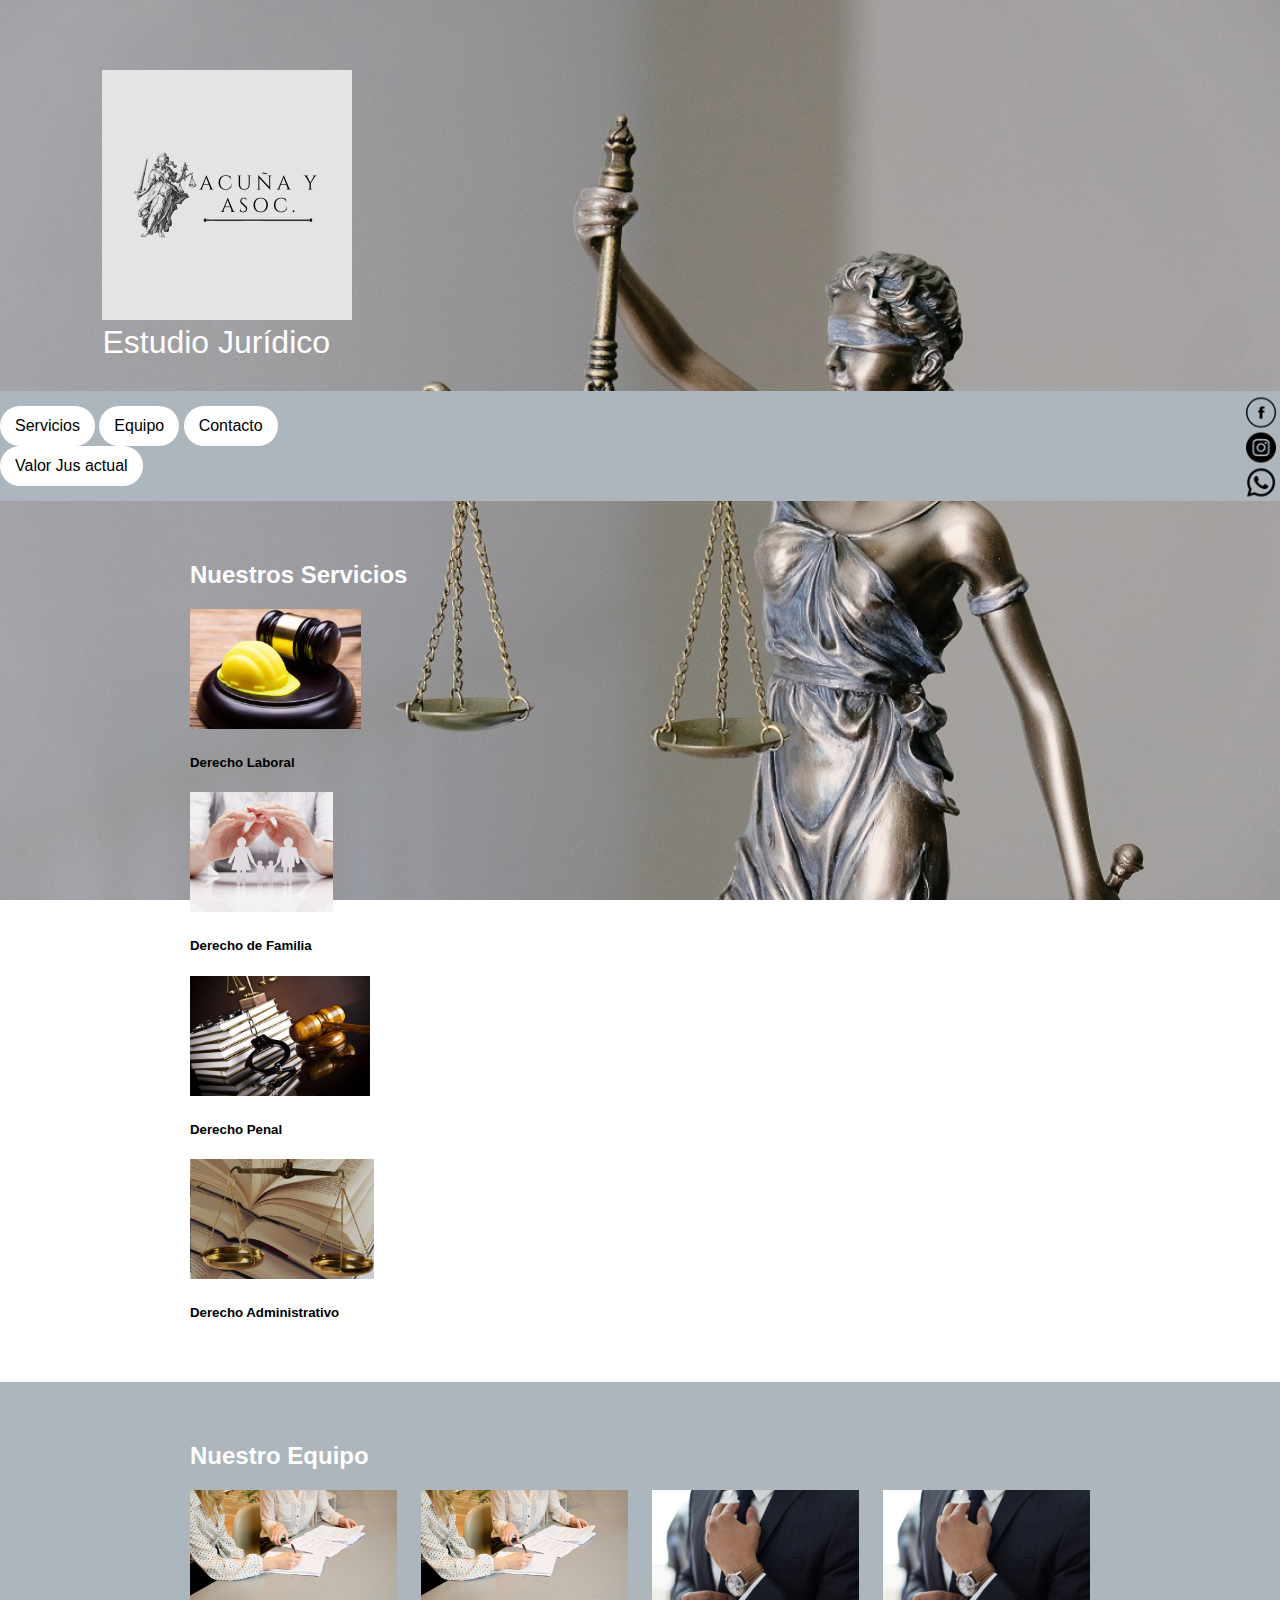
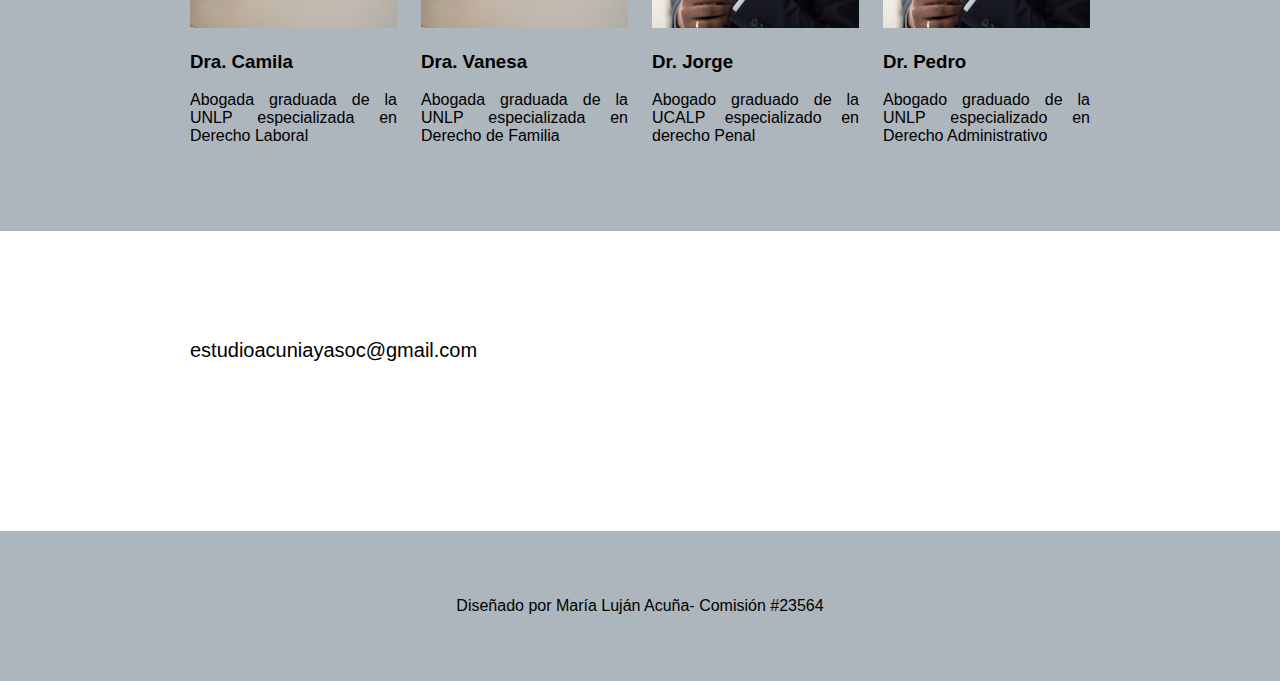
<file: bin/final/index.html>
<!DOCTYPE html>
<html lang="en">

<head>
    <meta charset="UTF-8">
    <meta name="viewport" content="width=device-width, initial-scale=1.0">
    <title>Estudio Jurídico Acuña y Asoc</title>
    <link rel="icon" type="image/x-icon" href="img/logo4.png">
    <link href="https://cdn.jsdelivr.net/npm/bootstrap@5.3.2/dist/css/bootstrap.min.css" rel="stylesheet"
        integrity="sha384-T3c6CoIi6uLrA9TneNEoa7RxnatzjcDSCmG1MXxSR1GAsXEV/Dwwykc2MPK8M2HN" crossorigin="anonymous">
    <link rel="stylesheet" href="style.css">

</head>

<body>
    <header>
        <div class="logo">
            <img src="img/logo4.png" alt="logo de la empresa Acuña">
            <h1>Estudio Jurídico</h1>
        </div>
    </header>
    <!-- <nav>
        <div class="nav-principal">
            <div class="nav-esc">
                <a href="#servicios">Servicios</a>
                <a href="#equipo">Equipo</a>
                <a href="#contacto">Contacto</a>
            </div>
            <div class="nav-portal">
                <a href="jus.html" target="_blank">Valor actual del Jus arancelario</a>
            </div>
        </div>
    </nav> -->
        <nav>
            <div class="container-flex text-center">
                <div class="row">
                    <div class="col-sm-8 text-left mb-1">
                        <a class="btn btn-secondary" href="#servicios" role="button">Servicios</a>
                        <a class="btn btn-secondary" href="#equipo" role="button">Equipo</a>
                        <a class="btn btn-secondary" href="#contacto" role="button">Contacto</a>
                    </div>
                    <div class="col-sm-4 text-right mb-1">
                        <a class="btn btn-secondary" href="jus.html" role="button">Valor Jus actual</a>
                    </div>
                </div>
            </div>
        </nav>
    
    <section class="servicios" id="servicios"><!--Los class van siempre con minuscula-->
        <div class="contenedor">
            <h2>Nuestros Servicios</h2>
            <div class="container">
                <div class="row">
                    <div class="col-sm-6 col-md-3 col-lg-3 ">
                        <div class="card m-1 " style="width: 10rem;">
                            <img src="img/laboral.png" style="height: 120px;" class="card-img-top" alt="...">
                            <div class="card-body">
                                <h5 class="card-title">Derecho Laboral</h5>

                            </div>
                        </div>
                    </div>
                    <div class="col-sm-6 col-md-3 col-lg-3">
                        <div class="card m-1" style="width: 10rem;">
                            <img src="img/familiacard.jpeg" style="height: 120px;" class="card-img-top" alt="...">
                            <div class="card-body">
                                <h5 class="card-title">Derecho de Familia</h5>
                            </div>
                        </div>
                    </div>
                    <div class="col-sm-6 col-md-3 col-lg-3">
                        <div class="card m-1" style="width: 10rem;">
                            <img src="img/penal.jpg" style="height: 120px;" class="card-img-top" alt="...">
                            <div class="card-body">
                                <h5 class="card-title">Derecho Penal</h5>
                            </div>
                        </div>
                    </div>
                    <div class="col-sm-6 col-md-3 col-lg-3">
                        <div class="card m-1" style="width: 10rem;">
                            <img src="img/administrativo.png" style="height: 120px;" class="card-img-top" alt="...">
                            <div class="card-body">
                                <h5 class="card-title">Derecho Administrativo</h5>
                            </div>
                        </div>
                    </div>
                </div>


            </div>

        </div>
    </section>
    <section class="equipo" id="equipo">
        <div class="contenedor">
            <h2>Nuestro Equipo</h2>
            <div class="fila-equipo">
                <div class="col-equipo">
                    <img src="img/perfilnuevo.png" alt="">
                    <h3> Dra. Camila</h3>
                    <p>Abogada graduada de la UNLP especializada en Derecho Laboral</p>
                </div>
                <div class="col-equipo">
                    <img src="img/perfilnuevo.png" alt="">
                    <h3>Dra. Vanesa</h3>
                    <p>Abogada graduada de la UNLP especializada en Derecho de Familia
                    </p>
                </div>
                <div class="col-equipo">
                    <img src="img/perfil.jpg" alt="">
                    <h3>Dr. Jorge</h3>
                    <p>Abogado graduado de la UCALP especializado en derecho Penal
                    </p>
                </div>
                <div class="col-equipo">
                    <img src="img/perfil.jpg" alt="">
                    <h3>Dr. Pedro</h3>
                    <p>Abogado graduado de la UNLP especializado en Derecho Administrativo
                    </p>
                </div>
            </div>
        </div>
    </section>

    <section class="contacto" id="contacto">
        <div class="contenedor mt-5">
            <h2>Contacto</h2>
            <a href="mailto:estudioacuniayasoc@gmail.com">estudioacuniayasoc@gmail.com</a>
        </div>
        <div class="redes">
            <a href="https://www.facebook.com" target="_blank"><img src="img/facebook..png" alt="icono facebook"></a>
            <a href="https://www.instagram.com" target="_blank"><img src="img/instagram..png" alt="icono instagram"></a>
            <a href="https://www.whatsapp.com" target="_blank"><img src="img/whatsapp..png" alt="icono whatsapp"></a>
        </div>

    </section>

    <footer>
        <p>Diseñado por María Luján Acuña- Comisión #23564</p>
    </footer>

</body>

</html>
</file>
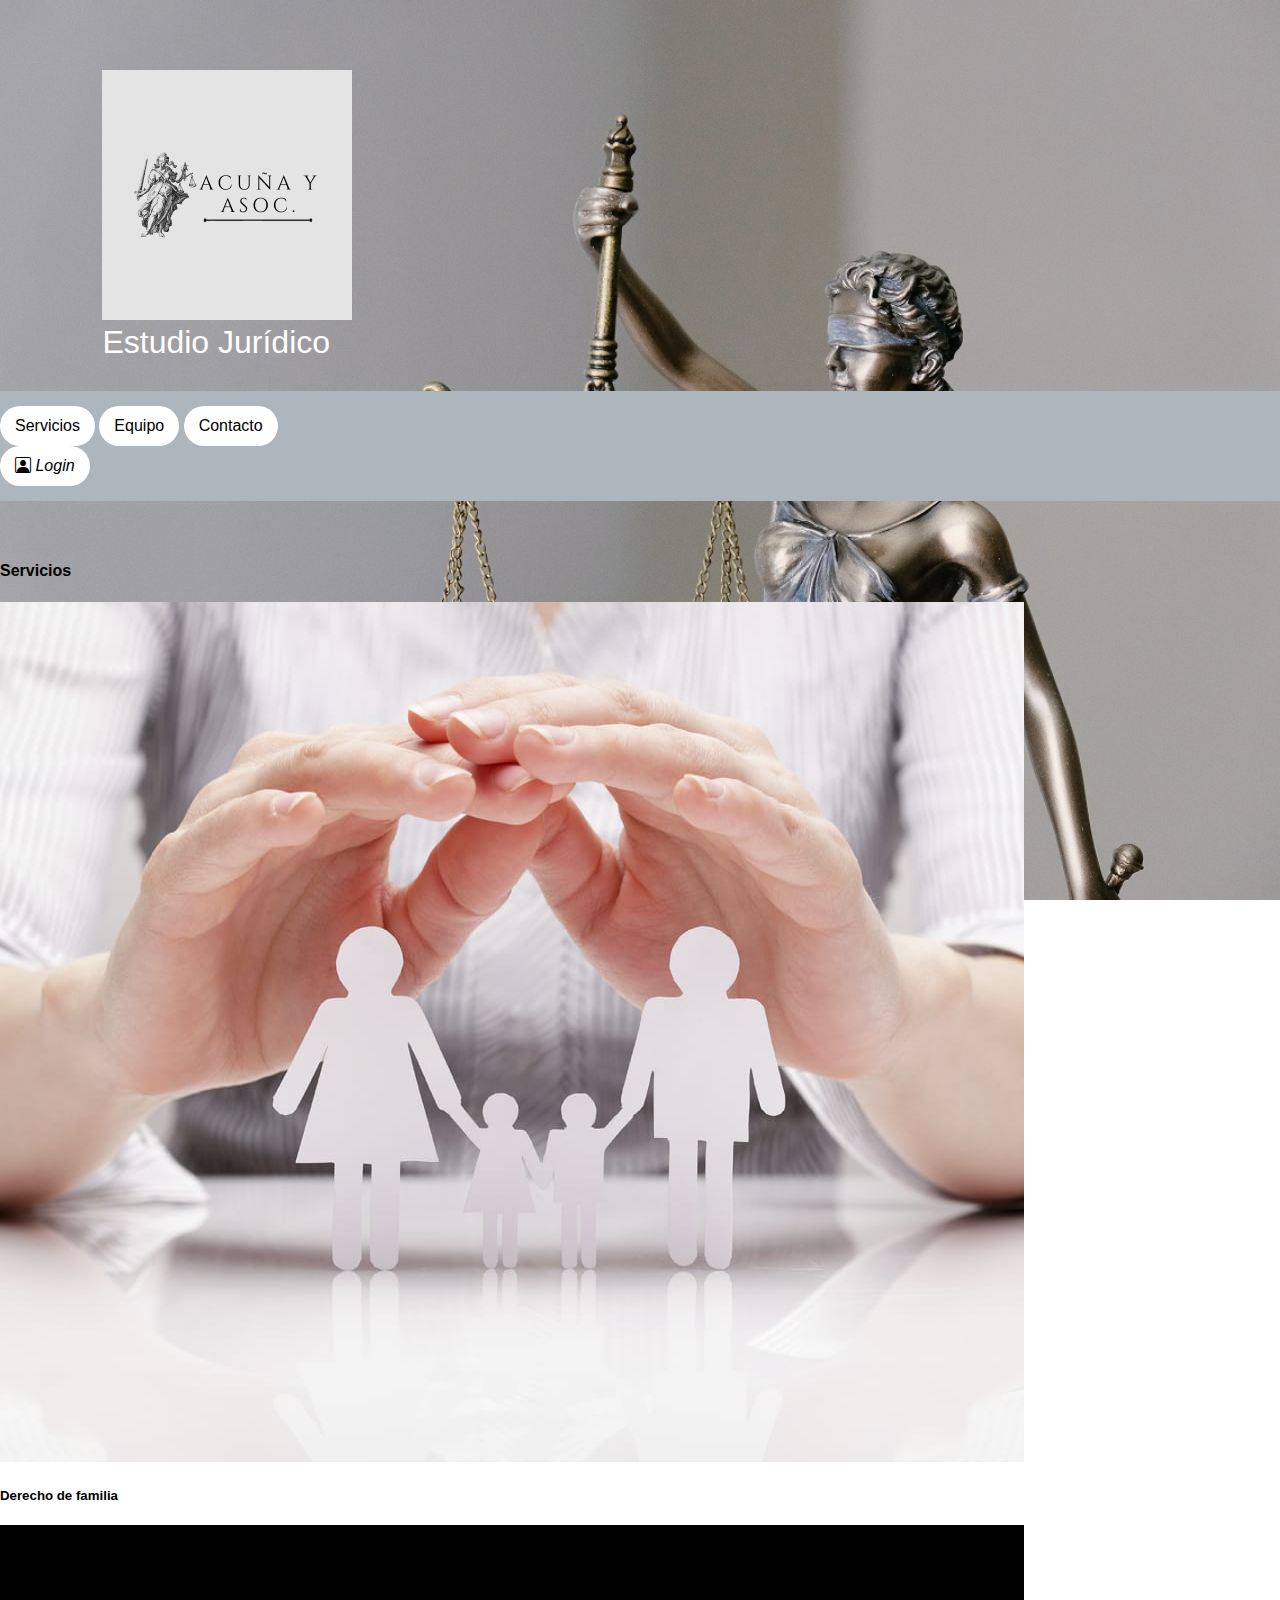
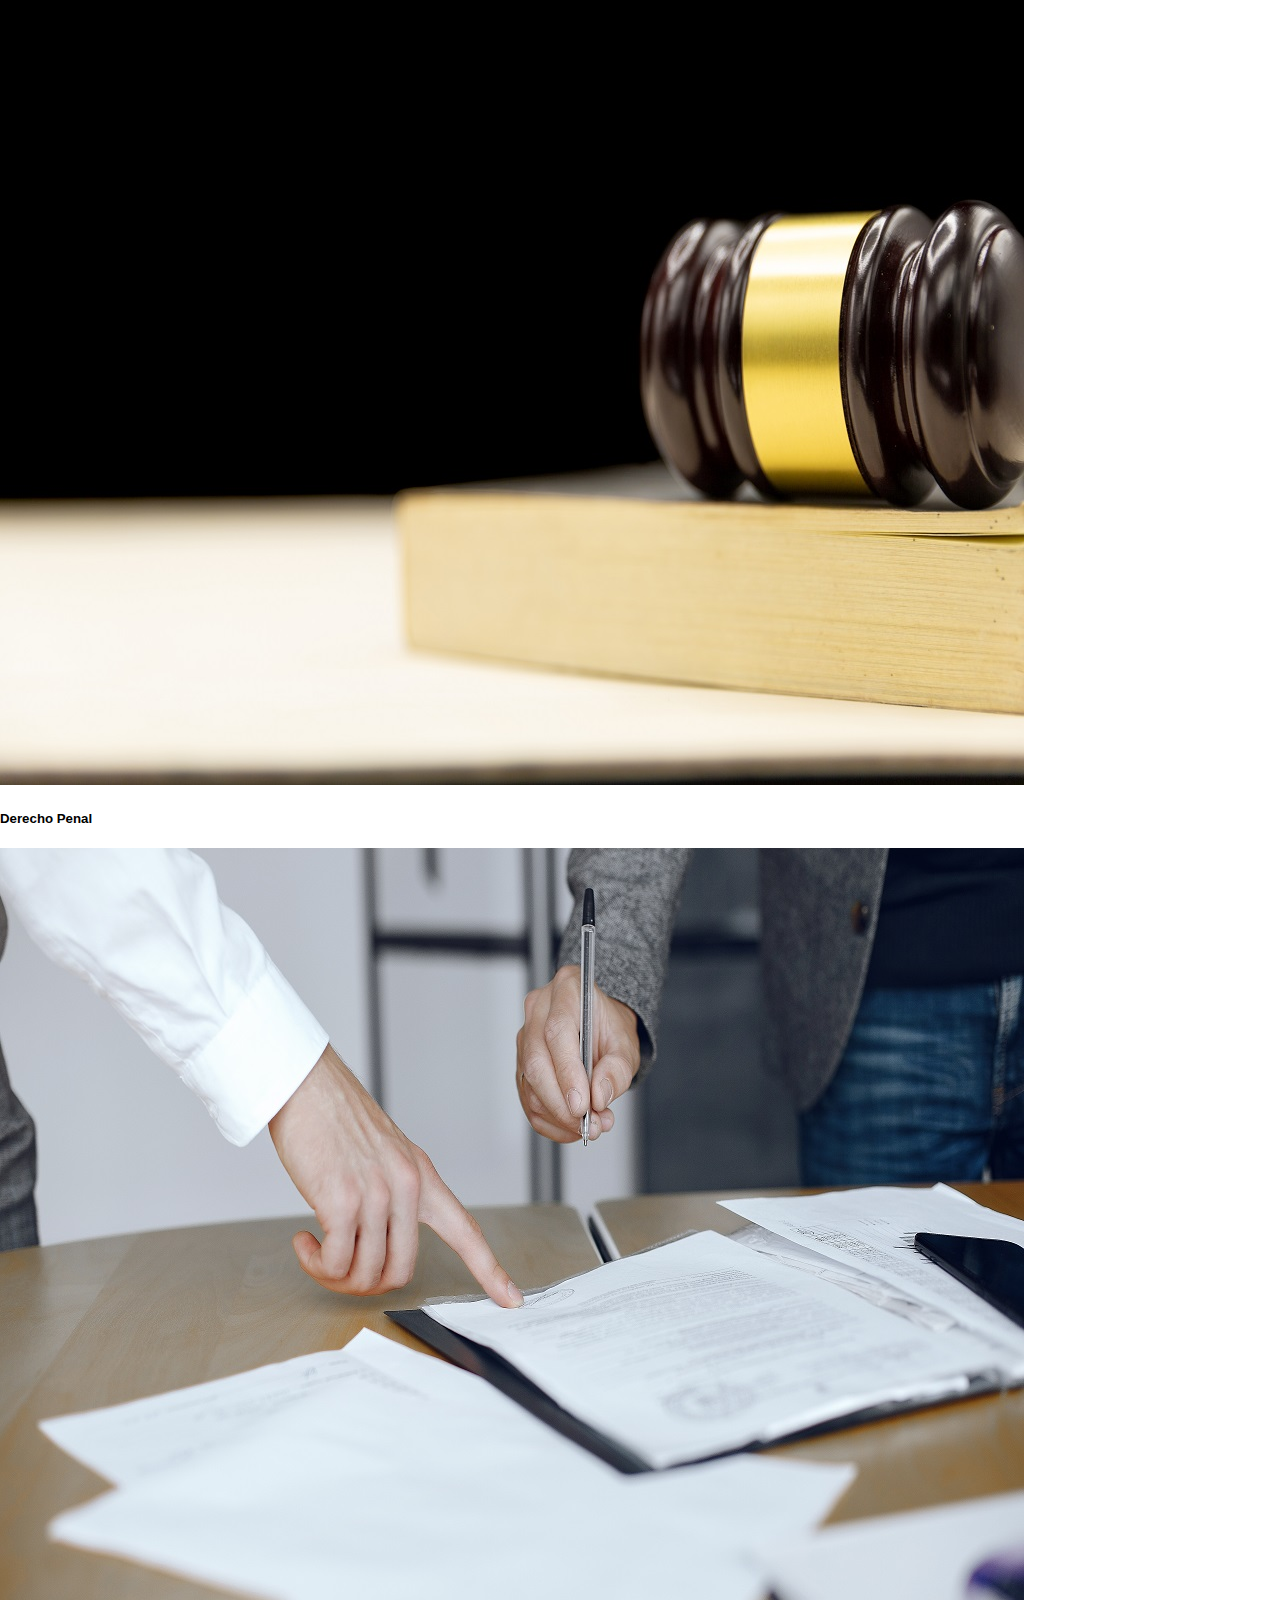
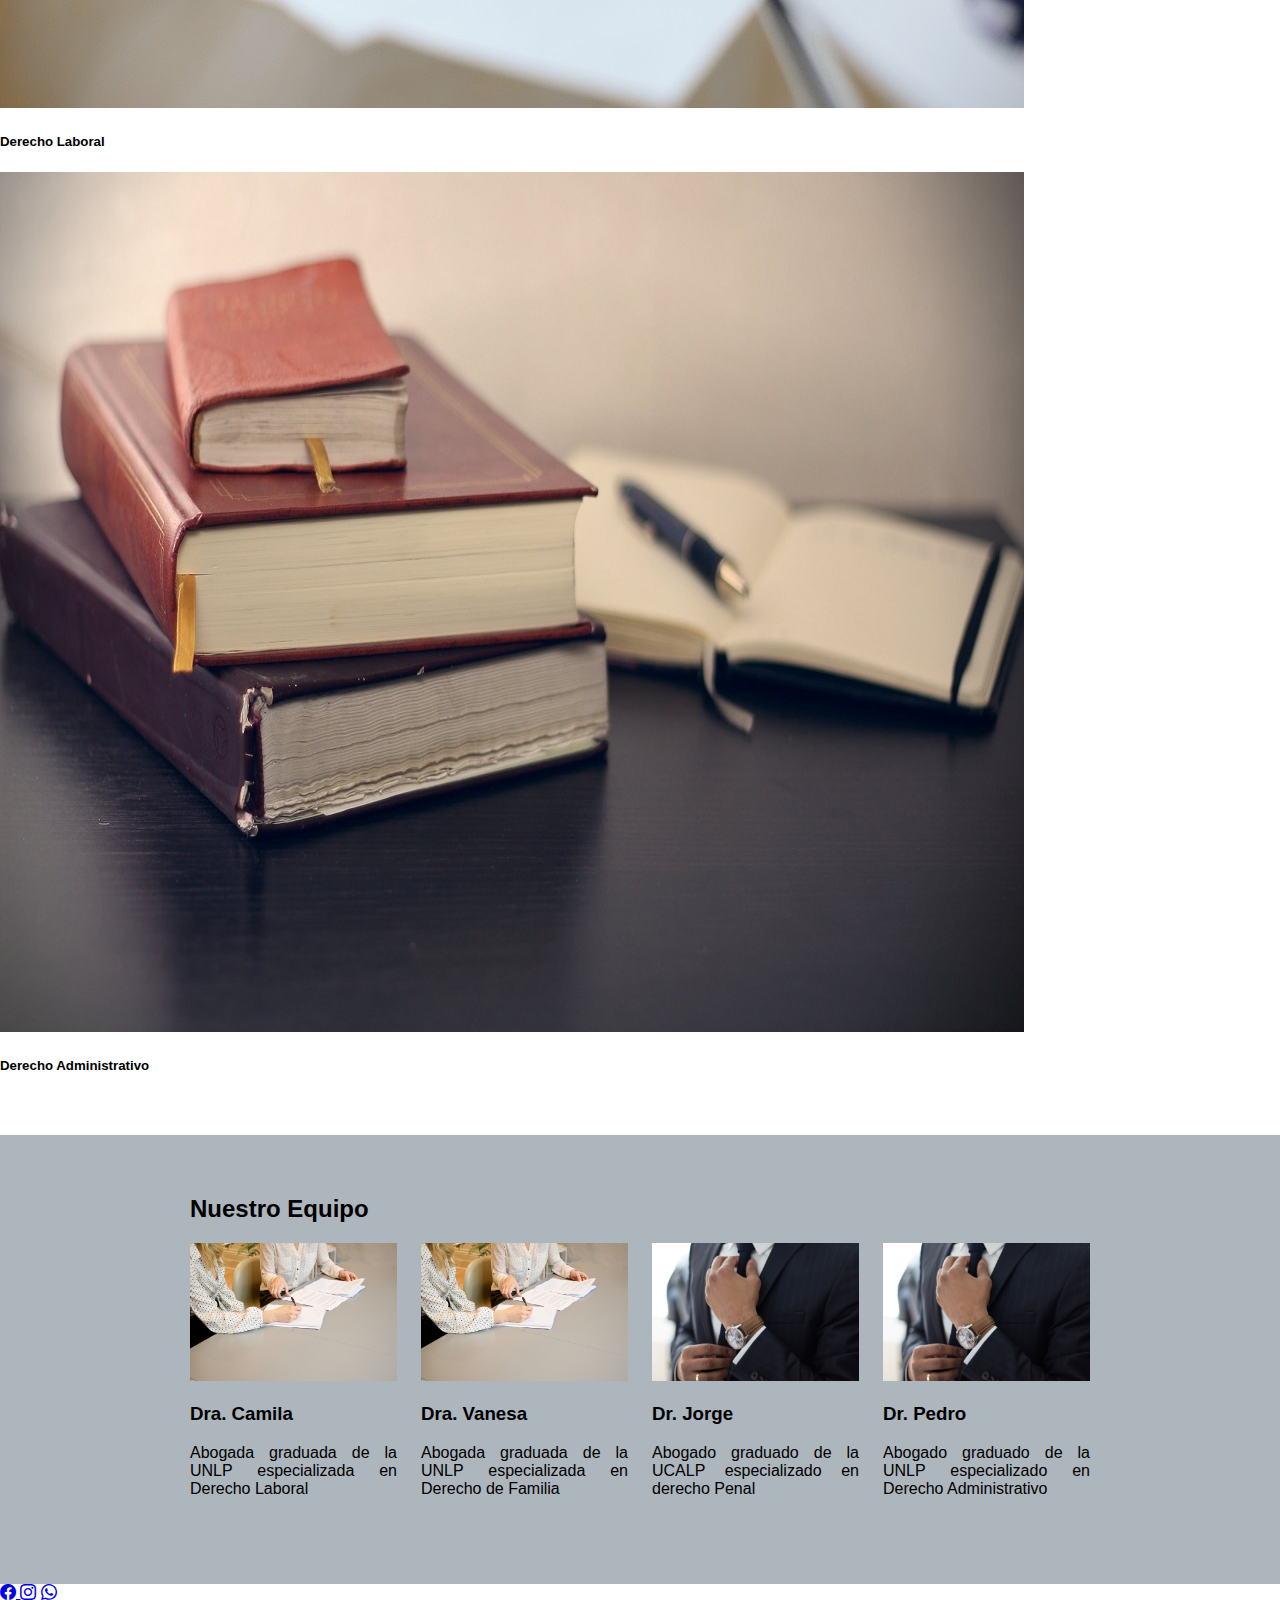
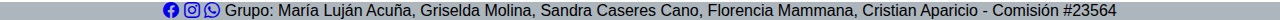
<file: src/main/webapp/index.html>
<!DOCTYPE html>
<html lang="en">

<head>
    <meta charset="UTF-8" />
    <meta name="viewport" content="width=device-width, initial-scale=1.0" />
    <title>Estudio Jurídico Acuña y Asoc</title>
    <link rel="icon" type="image/x-icon" href="img/logo4.png" />

    <!-- bootstrap-->
    <link href="https://cdn.jsdelivr.net/npm/bootstrap@5.3.2/dist/css/bootstrap.min.css" rel="stylesheet"
        integrity="sha384-T3c6CoIi6uLrA9TneNEoa7RxnatzjcDSCmG1MXxSR1GAsXEV/Dwwykc2MPK8M2HN" crossorigin="anonymous" />
   
    <!-- iconos bootstrap-->
    <link rel="stylesheet" href="https://cdn.jsdelivr.net/npm/bootstrap-icons@1.11.1/font/bootstrap-icons.css" />
    
    <!--estilos propios-->
    <link rel="stylesheet" href="css/style.css" />
</head>

<body>
    <header>
        <div class="logo">
            <img src="img/logo4.png" alt="logo de la empresa Acuña" />
            <h1>Estudio Jurídico</h1>
        </div>
    </header>
    <!-- <nav>
        <div class="nav-principal">
            <div class="nav-esc">
                <a href="#servicios">Servicios</a>
                <a href="#equipo">Equipo</a>
                <a href="#contacto">Contacto</a>
            </div>
            <div class="nav-portal">
                <a href="jus.html" target="_blank">Valor actual del Jus arancelario</a>
            </div>
        </div>
    </nav> -->
    
    <nav>
        <div class="container-flex text-center">
            <div class="row">
                <div class="col-sm-8 text-left mb-1">
                    <a class="btn btn-secondary" href="#servicios" role="button">Servicios</a>
                    <a class="btn btn-secondary" href="#equipo" role="button">Equipo</a>
                    <a class="btn btn-secondary" href="paginas/contacto.html#contacto" role="button">Contacto</a>
                </div>
                <div class="col-sm-4 text-right mb-1">
                    
                    <a class="btn btn-secondary" href="#" role="button"
                    onclick="alert('Login');"><i class="bi bi-person-square">  Login</i></a>
                    <!--
                    <a class="btn btn-secondary" href="jus.html" role="button">Valor Jus actual</a>
                    -->

                </div>
            </div>
        </div>
    </nav>

    <main class="container d-flex">
        <div class=" row d-flex flex-sm-column flex-md-row">
            <section class="col-11 col-sm-12 servicios" id="servicios">
                <!--Los class van siempre con minuscula-->
                <div class="container-fluid mt-2">
                    <h4>Servicios</h4>
                </div>
                <div class="container-fluid mt-3">
                    <div class="row g-3">
                        <div class="col-12 col-md-6 col-lg-3">
                            <div class="card">
                                <img src="img/familiacard.jpeg" alt="familia" class="card-img-top">
                                <div class="card-body">
                                    <h5 class="card-title">Derecho de familia</h5>
                                    
                                </div>
                            </div>
                        </div>
                        <div class="col-12 col-md-6 col-lg-3">
                            <div class="card">
                                <img src="img/foto3.jpg" alt="familia" class="card-img-top">
                                <div class="card-body">
                                    <h5 class="card-title">Derecho Penal</h5>
                                    
                                </div>
                            </div>
                        </div>
                        <div class="col-12 col-md-6 col-lg-3">
                            <div class="card">
                                <img src="img/derecholaboral.jpg" alt="familia" class="card-img-top">
                                <div class="card-body">
                                    <h5 class="card-title">Derecho Laboral</h5>
                                    
                                </div>
                            </div>
                        </div>
                        <div class="col-12 col-md-6 col-lg-3">
                            <div class="card">
                                <img src="img/administrativo2.jpg" alt="familia" class="card-img-top">
                                <div class="card-body">
                                    <h5 class="card-title">Derecho Administrativo</h5>
                                    
                                </div>
                            </div>
                        </div>
            
                    </div>
                </div>
                <!--
                <div class="contenedor">
                    <h2>Nuestros Servicios</h2>
                    <div class="container">
                        <div class="row">
                            <div class="col-sm-6 col-md-3 col-lg-3">
                                <div class="card m-1" style="width: 10rem">
                                    <img src="img/laboral.png" style="height: 120px" class="card-img-top" alt="..." />
                                    <div class="card-body">
                                        <h5 class="card-title">Derecho
                                            Laboral</h5>
                                    </div>
                                </div>
                            </div>
                            <div class="col-sm-6 col-md-3 col-lg-3">
                                <div class="card m-1" style="width: 10rem">
                                    <img src="img/familiacard.jpeg" style="height: 120px" class="card-img-top"
                                        alt="..." />
                                    <div class="card-body">
                                        <h5 class="card-title">Derecho de
                                            Familia</h5>
                                    </div>
                                </div>
                            </div>
                            <div class="col-sm-6 col-md-3 col-lg-3">
                                <div class="card m-1" style="width: 10rem">
                                    <img src="img/penal.jpg" style="height: 120px" class="card-img-top" alt="..." />
                                    <div class="card-body">
                                        <h5 class="card-title">Derecho Penal</h5>
                                    </div>
                                </div>
                            </div>
                            <div class="col-sm-6 col-md-3 col-lg-3">
                                <div class="card m-1" style="width: 10rem">
                                    <img src="img/administrativo.png" style="height: 120px" class="card-img-top"
                                        alt="..." />
                                    <div class="card-body">
                                        <h5 class="card-title">Derecho
                                            Administrativo</h5>
                                    </div>
                                </div>
                            </div>
                        </div>
                    </div>
                </div>
                -->
            </section>
            <section class="col-11 equipo" id="equipo">
                <div class="contenedor">
                    <h2>Nuestro Equipo</h2>
                    <div class="fila-equipo">
                        <div class="col-equipo">
                            <img src="img/perfilnuevo.png" alt />
                            <h3>Dra. Camila</h3>
                            <p>Abogada graduada de la UNLP especializada en
                                Derecho
                                Laboral</p>
                        </div>
                        <div class="col-equipo">
                            <img src="img/perfilnuevo.png" alt />
                            <h3>Dra. Vanesa</h3>
                            <p>
                                Abogada graduada de la UNLP especializada en
                                Derecho
                                de Familia
                            </p>
                        </div>
                        <div class="col-equipo">
                            <img src="img/perfil.jpg" alt />
                            <h3>Dr. Jorge</h3>
                            <p>Abogado graduado de la UCALP especializado en
                                derecho
                                Penal</p>
                        </div>
                        <div class="col-equipo">
                            <img src="img/perfil.jpg" alt />
                            <h3>Dr. Pedro</h3>
                            <p>
                                Abogado graduado de la UNLP especializado en
                                Derecho
                                Administrativo
                            </p>

                        </div>
                    </div>
                </div>
            </section>
        </div>

        <!-- redes-->
        <aside class="col-md-1 col-sm-12 d-flex flex-md-column flex-sm-row justify-content-center">

            <a class="link-dark text-center" href="https://www.facebook.com" target="_blank">
                <i class="bi bi-facebook fs-3 mx-1 bg-dark-subtle rounded-circle"></i>
            </a>

            <a class="link-dark text-center" href="https://www.instagram.com" target="_blank">
                <i class="bi bi-instagram fs-3 mx-1 bg-dark-subtle rounded-circle"></i></a>

            <a class="link-dark text-center" href="https://www.whatsapp.com" target="_blank">
                <i class="bi bi-whatsapp fs-3 mx-1 bg-dark-subtle rounded-circle"></i></a>
        </aside>
        <!-- redes-->
        <!--<section class="redes">
            <a class="link-dark" href="https://www.facebook.com" target="_blank"> 
                <i class="bi bi-facebook fs-4 mx-1"></i></a>
            <a class="link-dark" href="https://www.instagram.com" target="_blank"> 
                <i class="bi bi-instagram fs-4 mx-1"></i></a>
            <a class="link-dark" href="https://www.whatsapp.com" target="_blank"> 
                <i class="bi bi-whatsapp fs-4 mx-1"></i></a>
        </section>
        <section class="contacto" id="contacto">
        <div class="contenedor mt-5">
            <h2>Contacto</h2>
            <a href="mailto:estudioacuniayasoc@gmail.com">estudioacuniayasoc@gmail.com</a>
        </div>
        <div class="redes">
            <a href="https://www.facebook.com" target="_blank"><img src="img/facebook..png" alt="icono facebook"></a>
            <a href="https://www.instagram.com" target="_blank"><img src="img/instagram..png" alt="icono instagram"></a>
            <a href="https://www.whatsapp.com" target="_blank"><img src="img/whatsapp..png" alt="icono whatsapp"></a>
        </div>
        </section>
        -->
    </main>

    <footer class="row row py-1 my-1">
        <div class="col d-flex align-items-center justify-content-center">
            <div class="fs-6 mb-3 text-alig">
                <a class="link-dark" class="link-dark" href="https://www.facebook.com" target="_blank">
                    <i class="bi bi-facebook fs-4 mx-1"></i></a>
                <a class="link-dark" href="https://www.instagram.com" target="_blank">
                    <i class="bi bi-instagram fs-4 mx-1"></i></a>
                <a class="link-dark" href="https://www.whatsapp.com" target="_blank">
                    <i class="bi bi-whatsapp fs-4 mx-1"></i></a>
                    <span class="fst-italic text-dark">
                        Grupo: María Luján Acuña, Griselda Molina, Sandra Caseres Cano, 
                            Florencia Mammana, Cristian Aparicio - Comisión #23564
                    </span>
            </div>
        </div>
    </footer>
    <script src="https://cdn.jsdelivr.net/npm/bootstrap@5.3.2/dist/js/bootstrap.bundle.min.js"
        integrity="sha384-C6RzsynM9kWDrMNeT87bh95OGNyZPhcTNXj1NW7RuBCsyN/o0jlpcV8Qyq46cDfL"
        crossorigin="anonymous"></script>
</body>
</html>
</file>
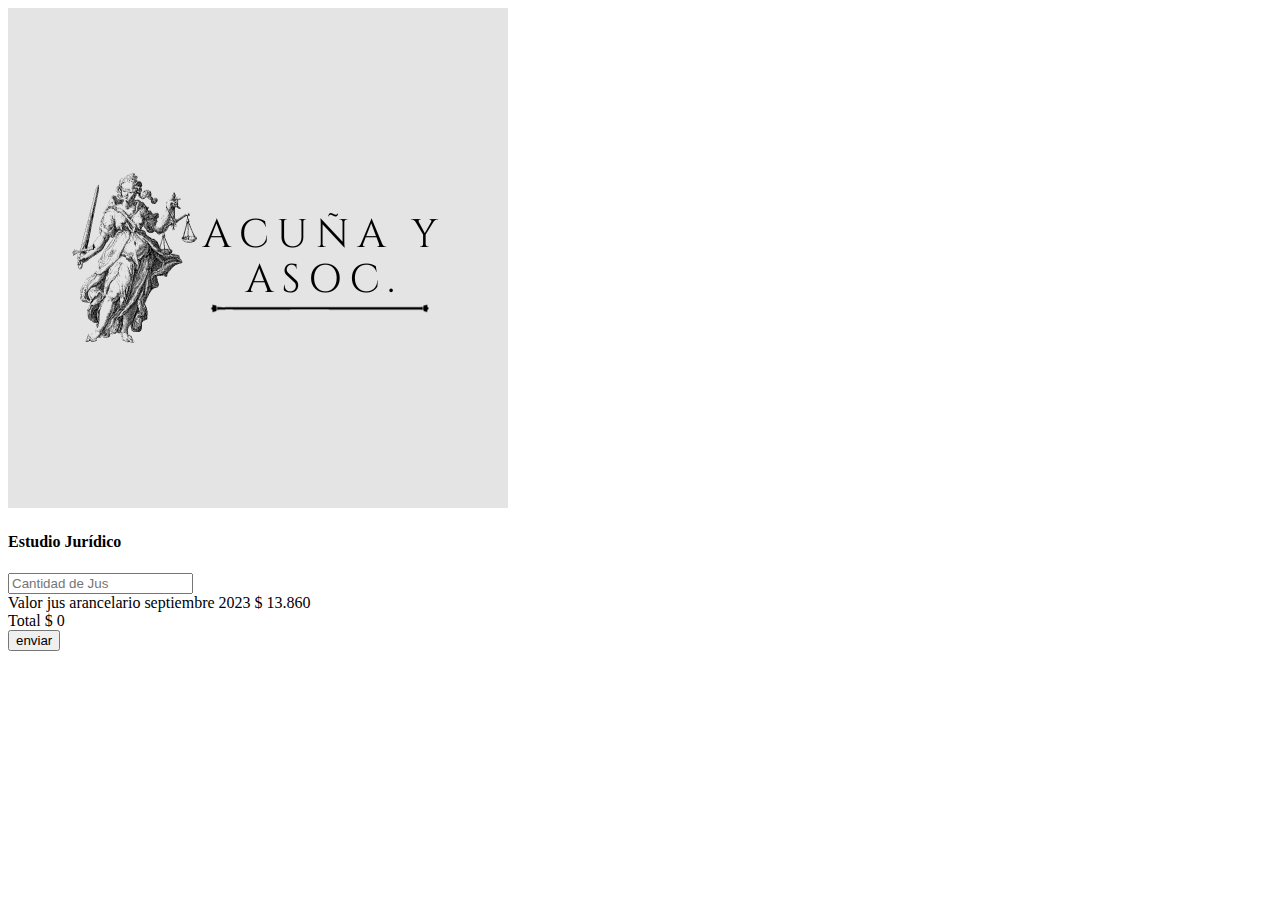
<file: bin/final/jus.html>
<!doctype html>
<html lang="en">

<head>
  <meta charset="utf-8">
  <meta name="viewport" content="width=device-width, initial-scale=1">
  <title>Jus</title>
  <link href="https://cdn.jsdelivr.net/npm/bootstrap@5.3.2/dist/css/bootstrap.min.css" rel="stylesheet"
    integrity="sha384-T3c6CoIi6uLrA9TneNEoa7RxnatzjcDSCmG1MXxSR1GAsXEV/Dwwykc2MPK8M2HN" crossorigin="anonymous">
</head>

<body>
  
  <nav class="navbar navbar-expand-lg bg-body-tertiary">
    <div class="container-fluid">
      <a class="navbar-brand" href="index.html">
        <img src="img/logo4.png" alt="logo de la empresa" class="w-25">

      </a>
      <h4>Estudio Jurídico</h4>
    </div>

  </nav>
  <div class="container my-4 pb-5 px-5 shadow">
    <form action="server/procesarCostos.html" method="post">
      <div class="row mb-3">
        <div class="col-sm-8 col-lg-5 p-5">
          <input type="number" name="cant" id="cant" onchange="calcularTotal()" onkeyup="calcularTotal()" placeholder="Cantidad de Jus" class="form-control" required>
          <div class="small">
            Valor jus arancelario septiembre 2023 $ 13.860
          </div>
        </div>
        <div class="col-sm-8 col-lg-5 p-5">
          Total $ <span id="total">0</span> 
        </div>
      </div>
      <div class="row mb-3">
        <input type="submit" value="enviar" class="btn btn-primary">
      </div>
    </form>
  </div>



  <script src="https://cdn.jsdelivr.net/npm/bootstrap@5.3.2/dist/js/bootstrap.bundle.min.js"
    integrity="sha384-C6RzsynM9kWDrMNeT87bh95OGNyZPhcTNXj1NW7RuBCsyN/o0jlpcV8Qyq46cDfL" crossorigin="anonymous">
    </script>
    <script src="js/calcularJus.js"></script>
</body>

</html>
</file>
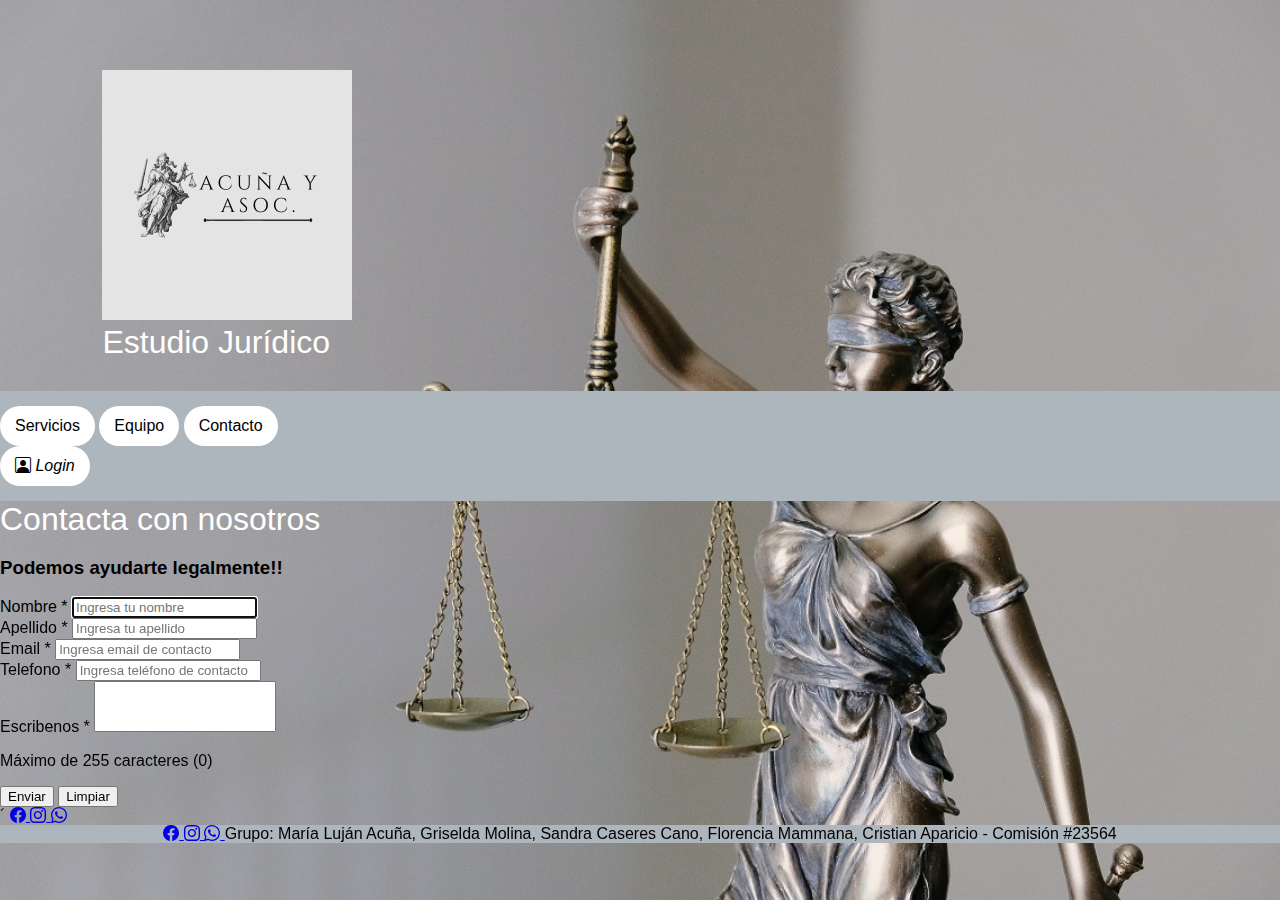
<file: src/main/webapp/paginas/contacto.html>
<!doctype html>
<html lang="en">
    <head>
        <meta charset="UTF-8" />
        <meta content="width=device-width, initial-scale=1.0" name="viewport" />
        <title>Contacta con nosotros</title>
        <!-- bootstrap-->
        <link crossorigin="anonymous"
            href="https://cdn.jsdelivr.net/npm/bootstrap@5.3.2/dist/css/bootstrap.min.css"
            integrity="sha384-T3c6CoIi6uLrA9TneNEoa7RxnatzjcDSCmG1MXxSR1GAsXEV/Dwwykc2MPK8M2HN"
            rel="stylesheet" />
        <!-- iconos bootstrap-->
        <link
            href="https://cdn.jsdelivr.net/npm/bootstrap-icons@1.11.1/font/bootstrap-icons.css"
            rel="stylesheet" />
        <!--estilos propios-->
        <link href="../css/style.css" rel="stylesheet" />
    </head>

    <body>
        <header>
            <div class="logo">
                <img alt="logo de la empresa Acuña" src="../img/logo4.png" />
                <h1>Estudio Jurídico</h1>
            </div>
        </header>
        <nav>
            <div class="container-flex text-center">
                <div class="row">
                    <div class="col-sm-8 text-left mb-1">
                        <a class="btn btn-secondary"
                            href="../index.html#servicios"
                            role="button">
                            Servicios
                        </a>
                        <a class="btn btn-secondary"
                            href="../index.html#equipo"
                            role="button">
                            Equipo
                        </a>
                        <a class="btn btn-secondary"
                            href="../paginas/contacto.html#contacto"
                            role="button">
                            Contacto
                        </a>
                    </div>

                    
                    
                    <div class="col-sm-4 text-right mb-1">
                        <a class="btn btn-secondary" href="#" role="button"
                        onclick="alert('Login');"><i class="bi bi-person-square">  Login</i></a>
                        <!-- <a class="btn btn-secondary" href="jus.html"
                            role="button">
                            Valor Jus actual
                        </a>  -->
                    </div>
                  
                </div>
            </div>
        </nav>
        <main class="container d-flex flex-sm-column flex-md-row">
            <!-- formulario contacto-->
            <section class="row" id="contacto">
                <article class="col-12">
                    <div class="card">
                        <div class="card-header text-center">
                            <h1 class="card-title">Contacta con nosotros</h1>
                            <h3 class="card-subtitle mb-2 text-muted">
                                Podemos
                                ayudarte legalmente!!
                            </h3>
                        </div>
                        <div class="card-body bg-dark-subtle">
                            <form class="row g-3" id="formContacto">
                                <div class="col-md-6">
                                    <label class="form-label" for="inputNombre">
                                        Nombre
                                        <span class="text-danger">*</span>
                                    </label>
                                    <input autofocus
                                        class="form-control"
                                        id="inputNombre"
                                        placeholder="Ingresa tu nombre"
                                        required
                                        type="text" />
                                </div>

                                <div class="col-md-6">
                                    <label class="form-label"
                                        for="inputApellido">
                                        Apellido
                                        <span class="text-danger">*</span>
                                    </label>
                                    <input class="form-control"
                                        id="inputApellido"
                                        placeholder="Ingresa tu apellido"
                                        required
                                        type="text" />
                                </div>

                                <div class="col-md-6">
                                    <label class="form-label" for="inputEmail">
                                        Email
                                        <span class="text-danger">*</span>
                                    </label>
                                    <input class="form-control"
                                        id="inputEmail"
                                        placeholder="Ingresa email de contacto"
                                        required
                                        type="email" />
                                </div>

                                <div class="col-md-6">
                                    <label class="form-label"
                                        for="inputTelefono">
                                        Telefono
                                        <span class="text-danger">*</span>
                                    </label>
                                    <input class="form-control"
                                        id="inputTelefono"
                                        placeholder="Ingresa teléfono de contacto"
                                        required
                                        type="text" />
                                </div>

                                <div class="col-12">
                                    <label class="form-label" for="textMensaje">
                                        Escribenos
                                        <span class="text-danger">*</span>
                                    </label>
                                    <textarea class="form-control"
                                        id="textMensaje"
                                        maxlength="255"
                                        required
                                        rows="3"
                                        style="resize: none;"></textarea>
                                    <p>Máximo de 255 caracteres
                                        (<span class="text-danger"
                                            id="resultado">0</span>)
                                    </p>
                                </div>
                                <div class="col-12">
                                    <input class="btn btn-outline-primary"
                                        type="submit" id="btnEnviar"
                                        value="Enviar">
                                    
                                    <button class="btn btn-outline-secondary"
                                        type="button"
                                        id="btnLimpiar">
                                        Limpiar
                                    </button>
                                </div>
                            </form>
                        </div>
                    </div>
                </article>
            </section>
            <!-- formulario contacto-->

            <!-- redes-->
            <aside class="col-md-1 col-sm-12 d-flex flex-md-column flex-sm-row justify-content-center">
                ´
                <a class="link-dark text-center"
                    href="https://www.facebook.com"
                    target="_blank">
                    <i
                        class="bi bi-facebook fs-3 mx-1 bg-dark-subtle rounded-circle">
                    </i>
                </a>

                <a class="link-dark text-center"
                    href="https://www.instagram.com"
                    target="_blank">
                    <i
                        class="bi bi-instagram fs-3 mx-1 bg-dark-subtle rounded-circle">
                    </i>
                </a>

                <a class="link-dark text-center"
                    href="https://www.whatsapp.com"
                    target="_blank">
                    <i
                        class="bi bi-whatsapp fs-3 mx-1 bg-dark-subtle rounded-circle">
                    </i>
                </a>
            </aside>
            <!-- redes-->
        </main>
        <footer class="row py-1 my-1">
            <div class="col d-flex align-items-center justify-content-center">
                <div class="col fs-6 mb-3 text-alig">
                    <a class="link-dark"
                        href="https://www.facebook.com"
                        target="_blank">
                        <i class="bi bi-facebook fs-4 mx-1"></i>
                    </a>
                    <a class="link-dark"
                        href="https://www.instagram.com"
                        target="_blank">
                        <i class="bi bi-instagram fs-4 mx-1"></i>
                    </a>
                    <a class="link-dark"
                        href="https://www.whatsapp.com"
                        target="_blank">
                        <i class="bi bi-whatsapp fs-4 mx-1"></i>
                    </a>

                    <span class="fst-italic text-dark">
                        Grupo: María Luján Acuña, Griselda Molina, Sandra Caseres Cano, 
                                Florencia Mammana, Cristian Aparicio
                         - Comisión #23564
                    </span>

                </div>
            </div>
        </footer>
        <script crossorigin="anonymous"
            integrity="sha384-C6RzsynM9kWDrMNeT87bh95OGNyZPhcTNXj1NW7RuBCsyN/o0jlpcV8Qyq46cDfL"
            src="https://cdn.jsdelivr.net/npm/bootstrap@5.3.2/dist/js/bootstrap.bundle.min.js">
    </script>
        <!-- funciones para la pagina contactos-->
        <script src="../js/contacto.js"></script>
    </body>
</html>
</file>
<file: bin/final/style.css>
* {
    box-sizing: border-box;
}

/*Selector universal le pongo border box para que el tamaño sea desde el borde de la caja y no del contenido*/
html {
    scroll-behavior: smooth;
}

body {
    font-family: open sans, sans-serif;
    margin: 0;
    padding: 40px 0;
    height: 500px;
    background-image: url(img/fondo2.jpg);
    background-size: cover;
    background-attachment: fixed;
    background-position: bottom;
    position: relative;
}
.body-portal{
    background-image:none;
}

header {
    padding: 30px 0;
    margin-left: 8%;
}
/*.logo{
    margin-bottom:200px;
}*/

.logo img {
    width: 250px;
}
.logo-portal img{
    width:100px;
}
h1 {
    font-weight: normal;
    ;
    margin: 0;
    color: white;
}
h2{
    max-width: 960px;
    color: #fff;

}

nav {
    background: #adb5bd;
    padding: 15px 0;
}

nav a {
    display: inline-block;
    height: 40px;
    background: #fff;
    line-height: 40px;
    padding: 0 15px;
    text-decoration: none;
    border-radius: 20px;
    color: black;
}

nav a:hover {
    background: #ddd;
}

.nav-principal {
    display: flex;
    justify-content: space-between;
    margin: 0 10px;
}

.nav-esc {
    margin-left: 10px;
}

.nav-portal {
    text-align: right;
    padding-right: 50px;
}

/*Secciones*/
.servicios {
    padding: 40px 0;
}

.col-equipo img {
    width: 100%
}

.col-equipo {
    text-align: justify;
    position: relative;
}

.contenedor {
    max-width: 960px;
    margin: 0 auto;
    padding: 0 30px;
    
}

/*Con margin centro los valores, con max-width lo que hago es mantener el diseño en cada dispositivo con ese valor*/
.clientes {
    padding: 40px 0;
}

.equipo {
    background: #adb5bd;
    padding: 40px 0;
}

.contacto {
    padding: 40px 0;
    height: 300px;
}

.contacto a {
    cursor: pointer;
    text-decoration: none;
    font-size: 20px;
    color: black;
}

.redes {
    padding: 30px 0;
    margin-left: 10%;
}

.redes img {
    width: 30px;
}


footer {
    background: #adb5bd;
    padding: 50px 0;
    text-align: center;
}

/* Reglas media queries: Reglas css que se van a aplicar cuando el dispositivo tiene determinada resolución*/
/*Se aplica a partir de que el dispositivo tenga 700px de ancho*/
@media screen and (min-width:700px) {
    .fila-equipo {
        display: flex;
        flex-wrap: wrap;
        justify-content: space-between;
        align-items: first baseline;
    }

    .col-equipo {
        width: 48%;
        padding-bottom: 30px;
    }


}

@media screen and (min-width:960px) {
    .col-equipo {
        width: 23%;
    }

    .redes {
        position: fixed;
        padding: 4px;
        right: 0;
        top: 50%;
        transform: translateY(-50%);
        display: flex;
        flex-direction: column;
        z-index: 5;
    }


}

@media screen and (max-width:550px) {
    .nav-esc {
        display: flex;
        flex-direction: column;
    }

    .nav-esc a {
        margin-bottom: 10px;
    }

}

@media screen and (max-width:960px) {
    .nav-portal {
        padding: 0
    }
}
</file>
<file: src/main/webapp/css/style.css>
* {
    box-sizing: border-box;
}

/*Selector universal le pongo border box para que el tamaño sea desde el borde de la caja y no del contenido*/
html {
    scroll-behavior: smooth;
}

body {
    font-family: open sans, sans-serif;
    margin: 0;
    padding: 40px 0;
    height: 500px;
    background-image: url(../img/fondo2.jpg);
    background-size: cover;
    background-attachment: fixed;
    background-position: bottom;
    position: relative;
}
.body-portal{
    background-image:none;
}

header {
    padding: 30px 0;
    margin-left: 8%;
}
/*.logo{
    margin-bottom:200px;
}*/

.logo img {
    width: 250px;
}
.logo-portal img{
    width:100px;
}
h1 {
    font-weight: normal;
    ;
    margin: 0;
    color: white;
}
/*
h2{
    max-width: 960px;
    color: #fff;

}
*/
nav {
    background: #adb5bd;
    padding: 15px 0;
}

nav a {
    display: inline-block;
    height: 40px;
    background: #fff;
    line-height: 40px;
    padding: 0 15px;
    text-decoration: none;
    border-radius: 20px;
    color: black;
}

nav a:hover {
    background: #ddd;
}

.nav-principal {
    display: flex;
    justify-content: space-between;
    margin: 0 10px;
}

.nav-esc {
    margin-left: 10px;
}

.nav-portal {
    text-align: right;
    padding-right: 50px;
}

/*Secciones*/
.servicios {
    padding: 40px 0;
}

.col-equipo img {
    width: 100%
}

.col-equipo {
    text-align: justify;
    position: relative;
}

.contenedor {
    max-width: 960px;
    margin: 0 auto;
    padding: 0 30px;
    
}

/*Con margin centro los valores, con max-width lo que hago es mantener el diseño en cada dispositivo con ese valor*/
.clientes {
    padding: 40px 0;
}

.equipo {
    background: #adb5bd;
    padding: 40px 0;
}

.contacto {
    padding: 40px 0;
    height: 300px;
}

.contacto a {
    cursor: pointer;
    text-decoration: none;
    font-size: 20px;
    color: black;
}

.redes {
    padding: 30px 0;
    margin-left: 10%;
}

.redes img {
    width: 30px;
}


footer {
    background: #adb5bd;
   /* padding: 50px 0;*/
    text-align: center;
}

/* Reglas media queries: Reglas css que se van a aplicar cuando el dispositivo tiene determinada resolución*/
/*Se aplica a partir de que el dispositivo tenga 700px de ancho*/
@media screen and (min-width:700px) {
    .fila-equipo {
        display: flex;
        flex-wrap: wrap;
        justify-content: space-between;
        align-items: first baseline;
    }

    .col-equipo {
        width: 48%;
        padding-bottom: 30px;
    }


}

@media screen and (min-width:960px) {
    .col-equipo {
        width: 23%;
    }

    .redes {
        position: fixed;
        padding: 4px;
        right: 0;
        top: 50%;
        transform: translateY(-50%);
        display: flex;
        flex-direction: column;
        z-index: 5;
    }


}

@media screen and (max-width:550px) {
    .nav-esc {
        display: flex;
        flex-direction: column;
    }

    .nav-esc a {
        margin-bottom: 10px;
    }

}

@media screen and (max-width:960px) {
    .nav-portal {
        padding: 0
    }
}
</file>
